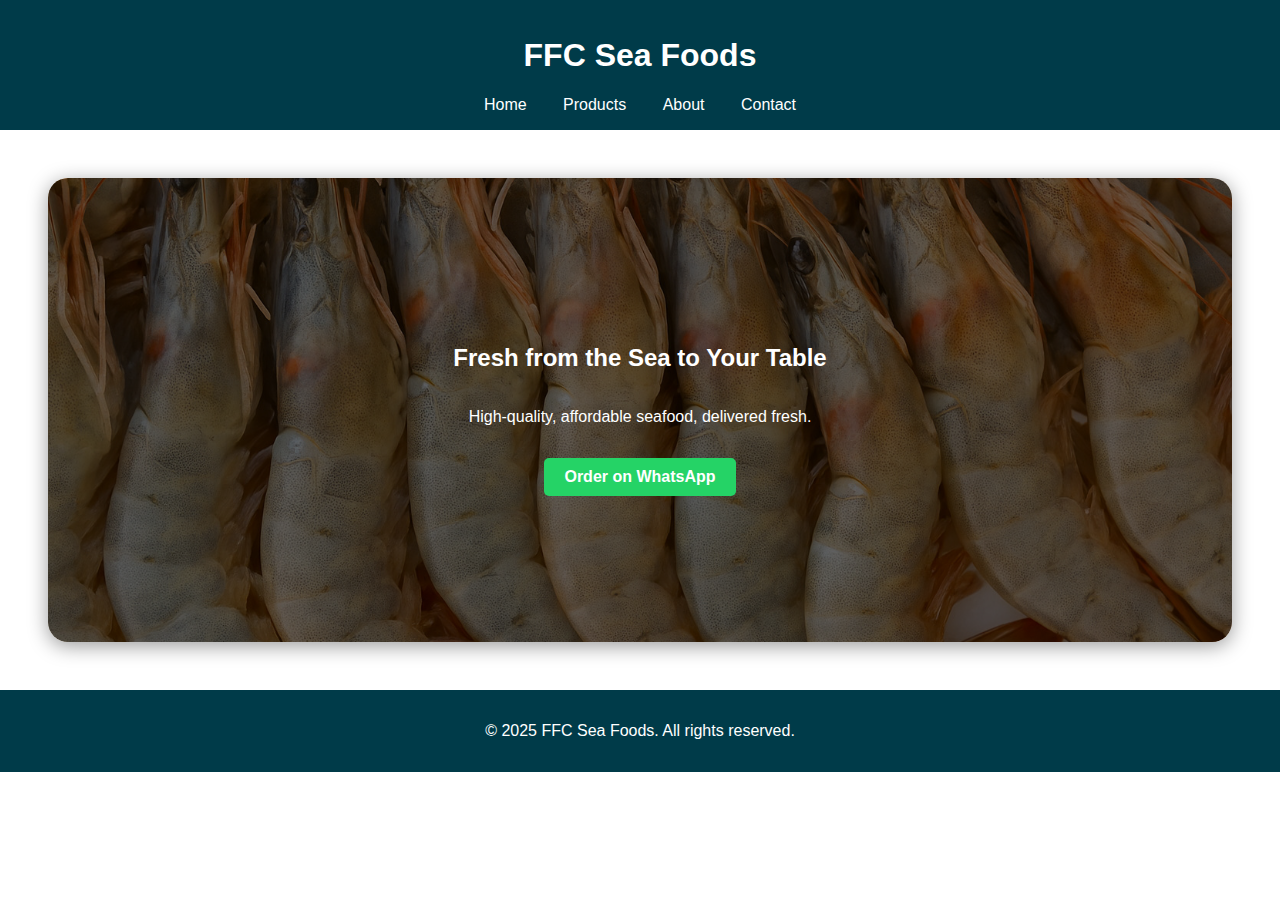
<file: index.html>
<!DOCTYPE html>
<html lang="en">
<head>
  <meta charset="UTF-8" />
  <meta name="viewport" content="width=device-width, initial-scale=1.0"/>
  <title>FFC Sea Foods</title>
  <link rel="stylesheet" href="assets/styles.css" />
  <style>
    .hero {
  position: relative;
  background: url('assets/images/background.jpg') center/cover no-repeat;
  height: 400px;
  display: flex;
  flex-direction: column;
  justify-content: center;
  align-items: center;
  color: white;
  text-align: center;
  padding: 2rem;
  overflow: hidden;
  border-radius: 20px;
  margin: 1rem;
  box-shadow: 0 4px 20px rgba(0, 0, 0, 0.4);
}
.hero::before {
  content: "";
  position: absolute;
  top: 0; left: 0;
  width: 100%;
  height: 100%;
  background: rgba(0, 0, 0, 0.5);
  z-index: 0;
  border-radius: 20px;
}
.hero h2, .hero p, .hero .btn {
  position: relative;
  z-index: 1;
}

    .btn {
      display: inline-block;
      margin-top: 1rem;
      padding: 10px 20px;
      background-color: #25D366;
      color: white;
      text-decoration: none;
      font-weight: bold;
      border-radius: 5px;
      transition: background 0.3s ease;
    }
    .btn:hover {
      background-color: #1ebe57;
    }
    </style>
</head>
<body>
  <header>
    <h1>FFC Sea Foods</h1>
    <nav>
      <a href="index.html">Home</a>
      <a href="products.html">Products</a>
      <a href="about.html">About</a>
      <a href="contact.html">Contact</a>
    </nav>
  </header>
  <main>
    <section class="hero">
      <h2>Fresh from the Sea to Your Table</h2>
      <p>High-quality, affordable seafood, delivered fresh.</p>
      <a href="https://wa.me/9573039197?text=I'm%20interested%20in%20ordering%20from%20FFC%20Sea%20Foods" target="_blank" class="btn">Order on WhatsApp</a>
    </section>
    
  </main>
  <footer>
    <p>&copy; 2025 FFC Sea Foods. All rights reserved.</p>
  </footer>
</body>
</html>
</file>
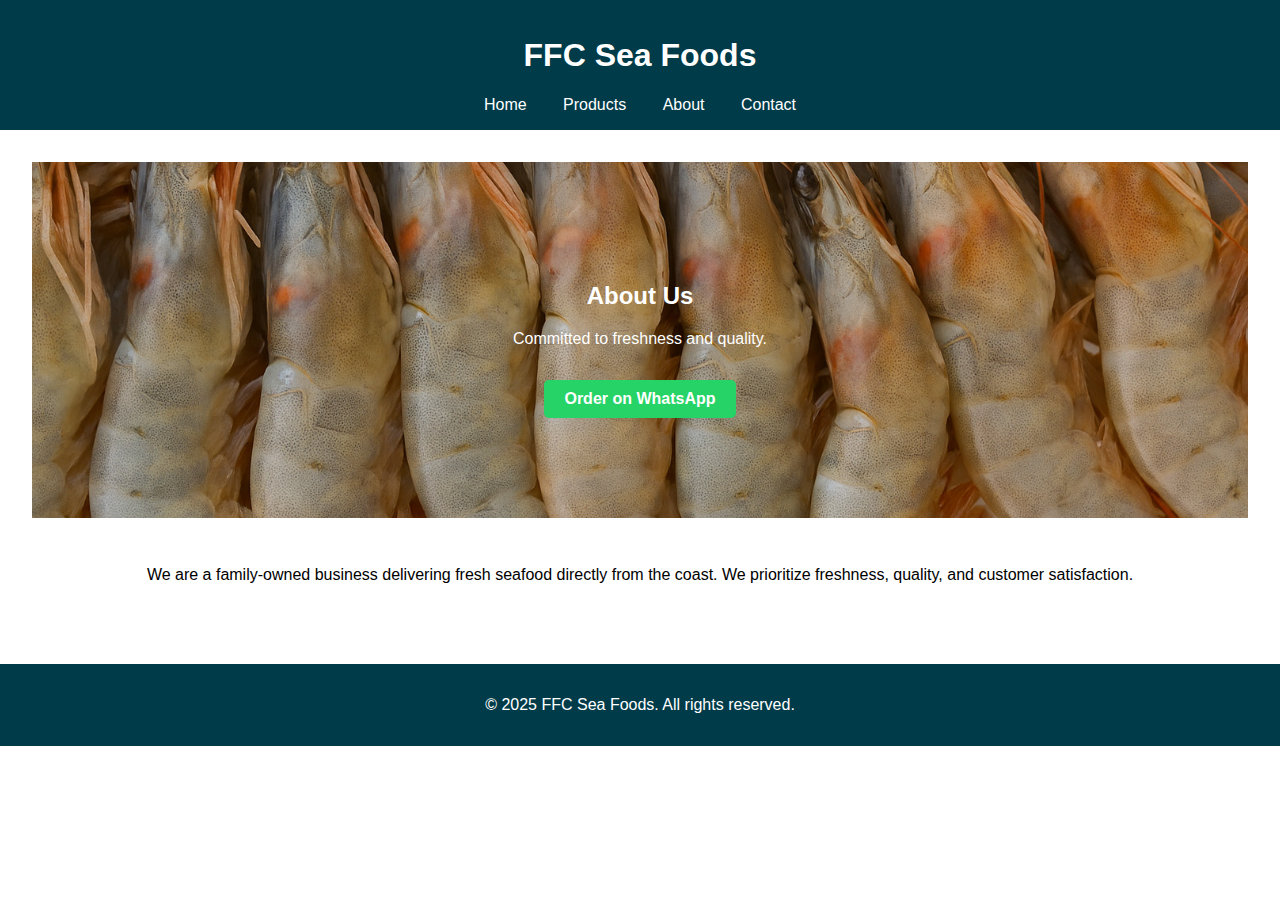
<file: about.html>
<!DOCTYPE html>
<html lang="en">
<head>
  <meta charset="UTF-8" />
  <meta name="viewport" content="width=device-width, initial-scale=1.0"/>
  <title>About Us - FFC</title>
  <link rel="stylesheet" href="assets/styles.css" />
  <style>
    .hero {
      background: url('assets/images/background.jpg') center/cover no-repeat;
      color: white;
      text-align: center;
      padding: 100px 20px;
    }
    .btn {
      display: inline-block;
      margin-top: 1rem;
      padding: 10px 20px;
      background-color: #25D366;
      color: white;
      text-decoration: none;
      font-weight: bold;
      border-radius: 5px;
      transition: background 0.3s ease;
    }
    .btn:hover {
      background-color: #1ebe57;
    }
    </style>
</head>
<body>
  <header>
    <h1>FFC Sea Foods</h1>
    <nav>
      <a href="index.html">Home</a>
      <a href="products.html">Products</a>
      <a href="about.html">About</a>
      <a href="contact.html">Contact</a>
    </nav>
  </header>
  <main>
    <section class="hero">
      <h2>About Us</h2>
      <p>Committed to freshness and quality.</p>
      <a href="https://wa.me/919876543210?text=I'm%20interested%20in%20ordering%20from%20FFC%20Sea%20Foods" target="_blank" class="btn">Order on WhatsApp</a>
    </section>
    <section style='text-align:center; padding:2rem;'><p>We are a family-owned business delivering fresh seafood directly from the coast. We prioritize freshness, quality, and customer satisfaction.</p></section>
  </main>
  <footer>
    <p>&copy; 2025 FFC Sea Foods. All rights reserved.</p>
  </footer>
</body>
</html>
</file>
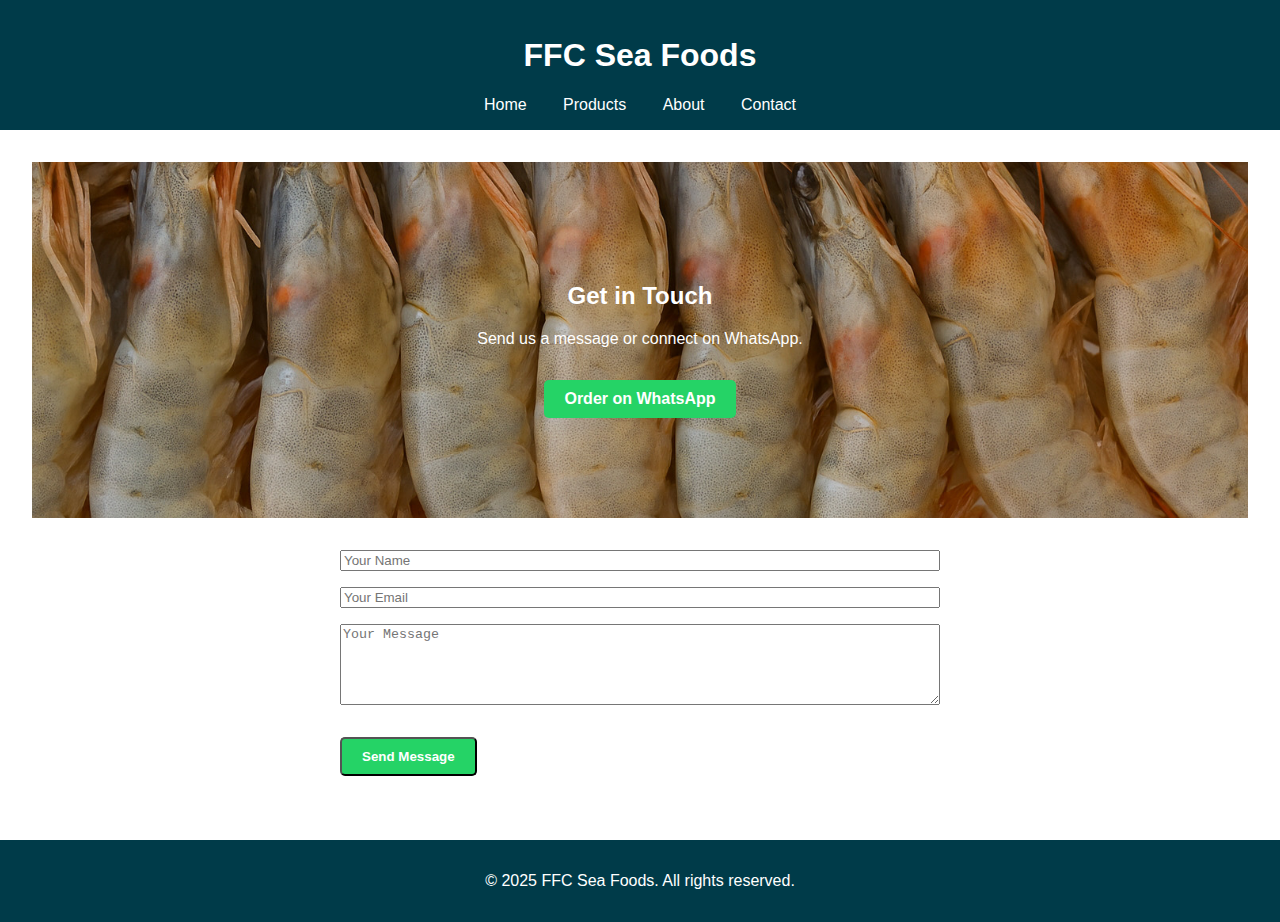
<file: contact.html>
<!DOCTYPE html>
<html lang="en">
<head>
  <meta charset="UTF-8" />
  <meta name="viewport" content="width=device-width, initial-scale=1.0"/>
  <title>Contact - FFC</title>
  <link rel="stylesheet" href="assets/styles.css" />
  <style>
    .hero {
      background: url('assets/images/background.jpg') center/cover no-repeat;
      color: white;
      text-align: center;
      padding: 100px 20px;
    }
    .btn {
      display: inline-block;
      margin-top: 1rem;
      padding: 10px 20px;
      background-color: #25D366;
      color: white;
      text-decoration: none;
      font-weight: bold;
      border-radius: 5px;
      transition: background 0.3s ease;
    }
    .btn:hover {
      background-color: #1ebe57;
    }
    </style>
</head>
<body>
  <header>
    <h1>FFC Sea Foods</h1>
    <nav>
      <a href="index.html">Home</a>
      <a href="products.html">Products</a>
      <a href="about.html">About</a>
      <a href="contact.html">Contact</a>
    </nav>
  </header>
  <main>
    <section class="hero">
      <h2>Get in Touch</h2>
      <p>Send us a message or connect on WhatsApp.</p>
      <a href="https://wa.me/919876543210?text=I'm%20interested%20in%20ordering%20from%20FFC%20Sea%20Foods" target="_blank" class="btn">Order on WhatsApp</a>
    </section>
    
<section style="max-width:600px; margin:auto; padding:2rem;">
  <form action="https://formspree.io/f/xanberqe" method="POST" style="display:flex; flex-direction:column; gap:1rem;">
    <input type="text" name="name" placeholder="Your Name" required />
    <input type="email" name="email" placeholder="Your Email" required />
    <textarea name="message" rows="5" placeholder="Your Message" required></textarea>
    <button type="submit" class="btn" style="width: fit-content;">Send Message</button>
  </form>
</section>

  </main>
  <footer>
    <p>&copy; 2025 FFC Sea Foods. All rights reserved.</p>
  </footer>
</body>
</html>
</file>
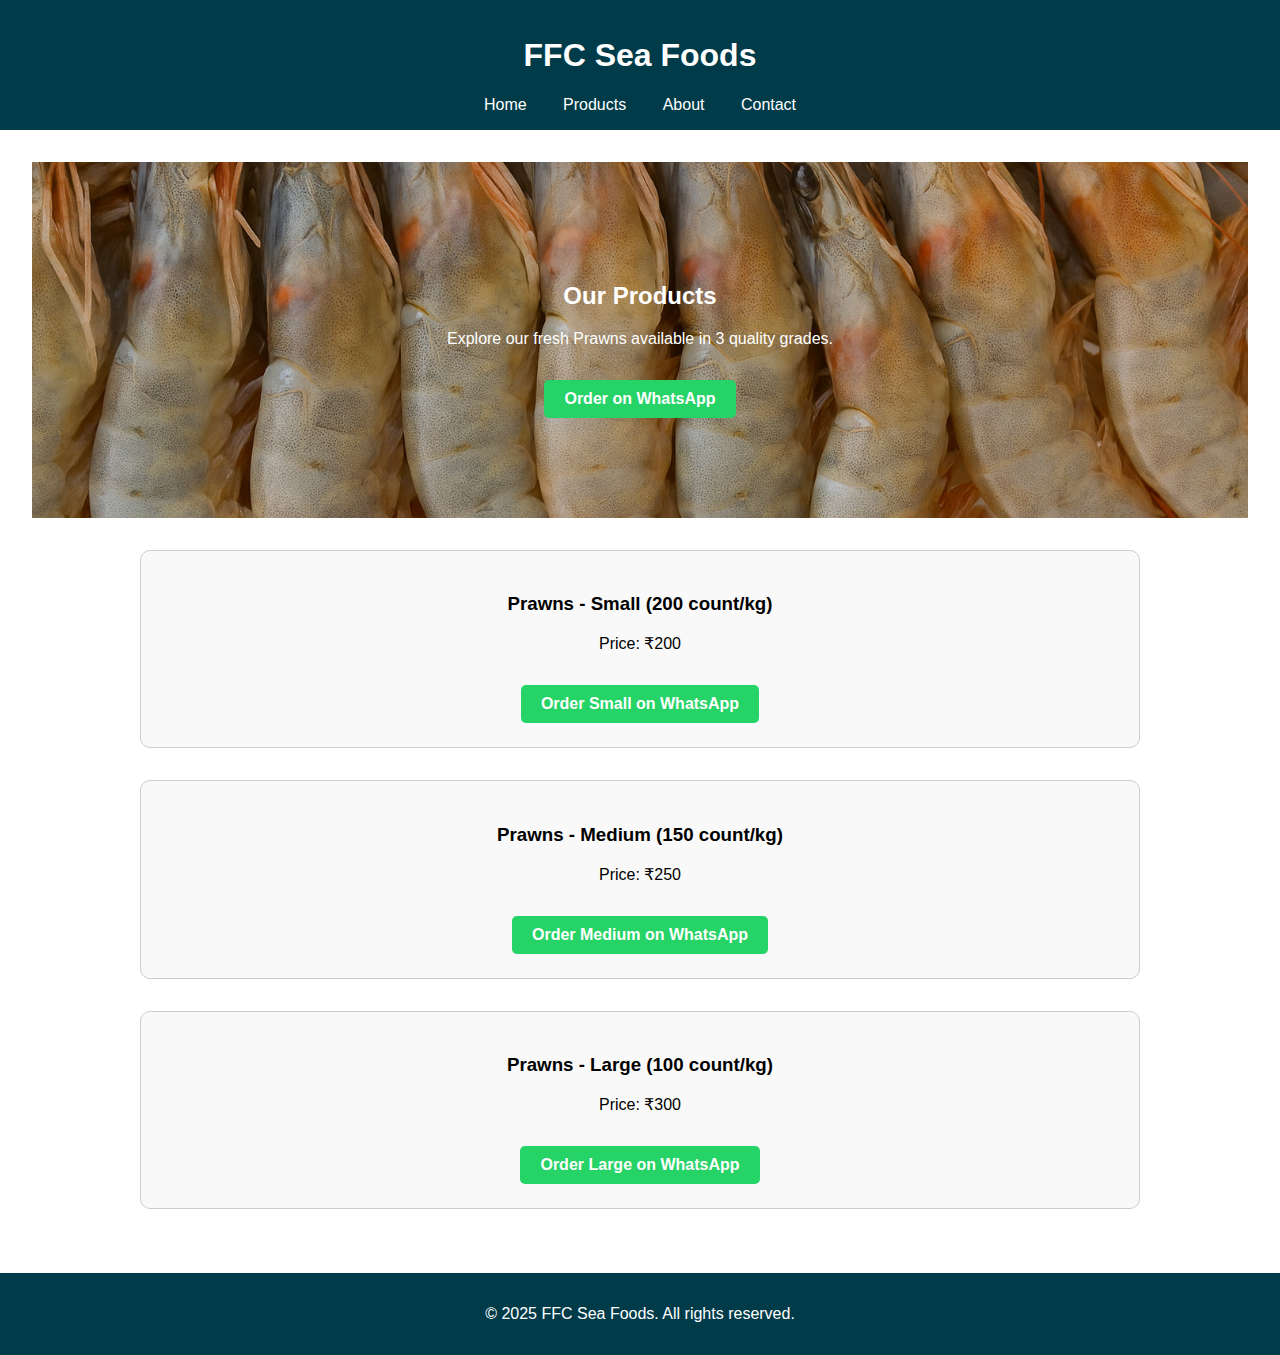
<file: products.html>
<!DOCTYPE html>
<html lang="en">
<head>
  <meta charset="UTF-8" />
  <meta name="viewport" content="width=device-width, initial-scale=1.0"/>
  <title>Products - FFC</title>
  <link rel="stylesheet" href="assets/styles.css" />
  <style>
    .hero {
      background: url('assets/images/background.jpg') center/cover no-repeat;
      color: white;
      text-align: center;
      padding: 100px 20px;
    }
    .btn {
      display: inline-block;
      margin-top: 1rem;
      padding: 10px 20px;
      background-color: #25D366;
      color: white;
      text-decoration: none;
      font-weight: bold;
      border-radius: 5px;
      transition: background 0.3s ease;
    }
    .btn:hover {
      background-color: #1ebe57;
    }
    </style>
</head>
<body>
  <header>
    <h1>FFC Sea Foods</h1>
    <nav>
      <a href="index.html">Home</a>
      <a href="products.html">Products</a>
      <a href="about.html">About</a>
      <a href="contact.html">Contact</a>
    </nav>
  </header>
  <main>
    <section class="hero">
      <h2>Our Products</h2>
      <p>Explore our fresh Prawns available in 3 quality grades.</p>
      <a href="https://wa.me/919876543210?text=I'm%20interested%20in%20ordering%20from%20FFC%20Sea%20Foods" target="_blank" class="btn">Order on WhatsApp</a>
    </section>

<section class="products" style="display: grid; gap: 2rem; padding: 2rem; max-width: 1000px; margin: auto;">
  <div class="product" style="border:1px solid #ccc; padding:1.5rem; border-radius:10px; text-align:center; background:#f9f9f9;">
    <h3>Prawns - Small (200 count/kg)</h3>
    <p>Price: ₹200</p>
    <a class="btn" target="_blank" href="https://wa.me/919573039197?text=Hi%2C%20I%27d%20like%20to%20order%20Prawns%20-%20Small%20(200%20count%2Fkg)%20for%20Rs.200.">Order Small on WhatsApp</a>
  </div>
  <div class="product" style="border:1px solid #ccc; padding:1.5rem; border-radius:10px; text-align:center; background:#f9f9f9;">
    <h3>Prawns - Medium (150 count/kg)</h3>
    <p>Price: ₹250</p>
    <a class="btn" target="_blank" href="https://wa.me/919573039197?text=Hi%2C%20I%27m%20interested%20in%20ordering%20Prawns%20-%20Medium%20(150%20count%2Fkg)%20for%20Rs.250.">Order Medium on WhatsApp</a>
  </div>
  <div class="product" style="border:1px solid #ccc; padding:1.5rem; border-radius:10px; text-align:center; background:#f9f9f9;">
    <h3>Prawns - Large (100 count/kg)</h3>
    <p>Price: ₹300</p>
    <a class="btn" target="_blank" href="https://wa.me/919573039197?text=Hi%2C%20I%20want%20to%20buy%20Prawns%20-%20Large%20(100%20count%2Fkg)%20for%20Rs.300.">Order Large on WhatsApp</a>
  </div>
</section>


  </main>
  <footer>
    <p>&copy; 2025 FFC Sea Foods. All rights reserved.</p>
  </footer>
</body>
</html>
</file>
<file: assets/styles.css>
body {
  font-family: sans-serif;
  margin: 0;
  padding: 0;
}
header, footer {
  background-color: #003b49;
  color: white;
  padding: 1rem;
  text-align: center;
}
nav a {
  margin: 0 1rem;
  color: white;
  text-decoration: none;
}
main {
  padding: 2rem;
}
</file>
